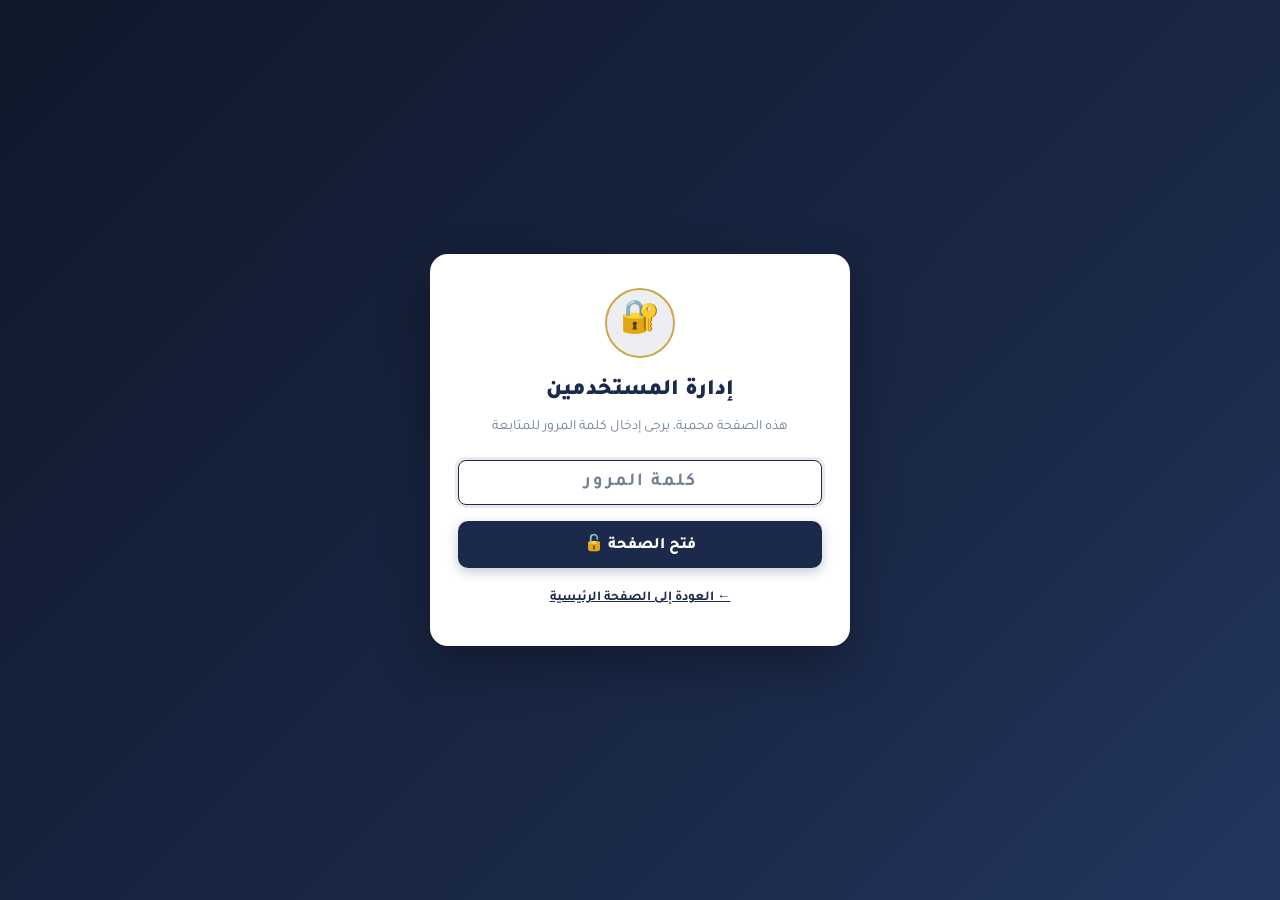
<file: users.html>
<!DOCTYPE html>
<html lang="ar" dir="rtl">
<head>
  <meta charset="UTF-8">
  <meta name="viewport" content="width=device-width, initial-scale=1.0">
  <title>إدارة المستخدمين | KHALIL ACCOUNTING</title>
  <link rel="stylesheet" href="style.css">
  <style>
    body {
      background: #f0f4f8;
      min-height: 100vh;
      display: flex;
      flex-direction: column;
    }
    
    /* شاشة القفل / كلمة المرور */
    #lock-screen {
      position: fixed;
      top: 0; left: 0; right: 0; bottom: 0;
      background: linear-gradient(135deg, #0f172a 0%, #1B2A4A 70%, #243660 100%);
      z-index: 9999;
      display: flex;
      align-items: center;
      justify-content: center;
      padding: 20px;
    }
    .lock-card {
      background: #ffffff;
      border-radius: var(--radius-lg);
      width: 100%;
      max-width: 420px;
      padding: 34px 28px;
      text-align: center;
      box-shadow: 0 20px 50px rgba(0, 0, 0, 0.3);
      animation: popIn 0.35s ease;
    }
    @keyframes popIn {
      from { transform: scale(0.92); opacity: 0; }
      to { transform: scale(1); opacity: 1; }
    }
    .lock-icon {
      width: 70px;
      height: 70px;
      margin: 0 auto 16px;
      background: rgba(27, 42, 74, 0.08);
      border-radius: 50%;
      display: flex;
      align-items: center;
      justify-content: center;
      font-size: 2rem;
      border: 2px solid var(--gold);
    }
    .lock-card h2 {
      color: var(--navy);
      font-size: 1.4rem;
      font-weight: 900;
      margin-bottom: 6px;
    }
    .lock-card p {
      color: var(--text-3);
      font-size: 0.88rem;
      margin-bottom: 22px;
    }
    .lock-error {
      background: #fee2e2;
      color: #991b1b;
      padding: 9px 12px;
      border-radius: var(--radius-sm);
      font-size: 0.85rem;
      font-weight: 700;
      margin-bottom: 14px;
      display: none;
    }

    /* الهيدر العلوي لصفحة الإدارة */
    .admin-header {
      background: #ffffff;
      border-bottom: 1px solid var(--border);
      padding: 14px 28px;
      display: flex;
      justify-content: space-between;
      align-items: center;
      box-shadow: var(--shadow-sm);
      position: sticky;
      top: 0;
      z-index: 100;
    }
    .brand-group {
      display: flex;
      align-items: center;
      gap: 12px;
    }
    .brand-logo {
      width: 42px;
      height: 42px;
      border-radius: 50%;
      border: 2px solid var(--gold);
      overflow: hidden;
      display: flex;
      align-items: center;
      justify-content: center;
      background: var(--navy);
      color: #fff;
      font-weight: 800;
    }
    .brand-logo img {
      width: 100%;
      height: 100%;
      object-fit: cover;
    }

    /* المحتوى */
    .page-wrapper {
      max-width: 1180px;
      margin: 28px auto;
      padding: 0 20px;
      width: 100%;
      flex: 1;
    }
    .top-actions-bar {
      display: flex;
      justify-content: space-between;
      align-items: center;
      margin-bottom: 22px;
      flex-wrap: wrap;
      gap: 14px;
    }
    .badge-admin {
      background: var(--navy);
      color: #fff;
      padding: 4px 10px;
      border-radius: 20px;
      font-size: 0.75rem;
      font-weight: 800;
    }
    .badge-user {
      background: #e2e8f0;
      color: var(--navy);
      padding: 4px 10px;
      border-radius: 20px;
      font-size: 0.75rem;
      font-weight: 800;
    }

    /* ========== التنسيق المتجاوب مع شاشات الجوال ========== */
    @media (max-width: 768px) {
      .admin-header {
        padding: 12px 16px;
        flex-direction: column;
        gap: 12px;
        align-items: stretch;
      }
      .admin-header .brand-group {
        justify-content: center;
      }
      .admin-header > div:last-child {
        display: flex;
        justify-content: center;
        width: 100%;
      }
      .admin-header .btn {
        flex: 1;
        text-align: center;
        justify-content: center;
        font-size: 0.8rem;
        padding: 8px 10px;
      }
      .page-wrapper {
        margin: 16px auto;
        padding: 0 12px;
      }
      .top-actions-bar {
        flex-direction: column;
        align-items: stretch;
        gap: 12px;
      }
      .top-actions-bar button {
        width: 100%;
        justify-content: center;
        padding: 12px !important;
        font-size: 1rem;
      }
      .card-header {
        flex-direction: column;
        align-items: stretch;
        gap: 12px;
        padding: 16px 14px;
      }
      .card-header .search-bar {
        width: 100% !important;
        min-width: 100% !important;
      }
      .stats-grid {
        grid-template-columns: 1fr;
        gap: 12px;
      }
      .lock-card {
        padding: 24px 18px;
      }
      .lock-icon {
        width: 58px;
        height: 58px;
        font-size: 1.6rem;
      }
      .modal {
        margin: 10px;
        max-height: 88vh;
      }
      .modal-body {
        padding: 16px;
      }
      .modal-footer {
        flex-direction: column;
        gap: 8px;
      }
      .modal-footer button {
        width: 100%;
      }
      .table th, .table td {
        padding: 10px 12px;
        font-size: 0.82rem;
      }
    }

    @media (max-width: 480px) {
      .admin-header > div:last-child {
        flex-direction: column;
      }
      .top-actions-bar h1 {
        font-size: 1.25rem !important;
      }
      .lock-card h2 {
        font-size: 1.2rem;
      }
    }
  </style>
</head>
<body>

  <!-- ================= 1. شاشة القفل بكلمة المرور 123456 ================= -->
  <div id="lock-screen">
    <div class="lock-card">
      <div class="lock-icon">🔐</div>
      <h2>إدارة المستخدمين</h2>
      <p>هذه الصفحة محمية، يرجى إدخال كلمة المرور للمتابعة</p>
      
      <div id="lock-error-msg" class="lock-error">⚠️ كلمة المرور غير صحيحة!</div>

      <form onsubmit="verifyAdminPass(event)">
        <div class="form-group" style="margin-bottom: 16px;">
          <input type="password" class="form-control" id="lock-input" placeholder="كلمة المرور" style="text-align: center; font-size: 1.15rem; letter-spacing: 2px; font-weight: 700;" autofocus required>
        </div>
        <button type="submit" class="btn btn-navy" style="width: 100%; padding: 12px; font-weight: 800; font-size: 1rem; border-radius: 10px;">
          فتح الصفحة 🔓
        </button>
      </form>

      <div style="margin-top: 18px;">
        <a href="index.html" style="font-size: 0.85rem; color: var(--navy); font-weight: 700; text-decoration: underline;">
          ← العودة إلى الصفحة الرئيسية
        </a>
      </div>
    </div>
  </div>

  <!-- ================= 2. واجهة إدارة المستخدمين ================= -->
  <div id="main-content-screen" style="display: none;">
    <!-- الهيدر -->
    <header class="admin-header">
      <div class="brand-group">
        <div class="brand-logo">
          <img src="assets/img/logo.jpg" alt="Logo" onerror="this.style.display='none'; this.parentElement.innerText='خ';">
        </div>
        <div>
          <h2 style="font-size: 1.15rem; font-weight: 900; color: var(--navy); margin: 0;">KHALIL ACCOUNTING</h2>
          <span style="font-size: 0.78rem; color: var(--gold); font-weight: 700;">لوحة إدارة المستخدمين والحسابات</span>
        </div>
      </div>

      <div style="display: flex; align-items: center; gap: 10px;">
        <a href="index.html" class="btn btn-ghost btn-sm" style="font-weight: 700;">
          🏠 الذهاب إلى البرنامج (index)
        </a>
        <button class="btn btn-ghost btn-sm" onclick="lockPage()" style="color: var(--red); font-weight: 700;">
          🔒 قفل الصفحة
        </button>
      </div>
    </header>

    <!-- محتوى الصفحة -->
    <main class="page-wrapper">
      <div class="top-actions-bar">
        <div>
          <h1 style="font-size: 1.5rem; color: var(--navy); font-weight: 900; margin-bottom: 4px;">حسابات المستخدمين</h1>
          <p style="font-size: 0.88rem; color: var(--text-3);">أضف اسم مستخدم وكلمة مرور، وسيتمكن فوراً من فتح صفحة index.html وتسجيل الدخول بها.</p>
        </div>
        <button class="btn btn-navy" onclick="openAddUserModal()" style="padding: 10px 20px; font-weight: 800;">
          + إضافة مستخدم جديد
        </button>
      </div>

      <!-- إحصائيات سريعة -->
      <div class="stats-grid" id="stats-grid" style="margin-bottom: 22px;"></div>

      <!-- جدول المستخدمين -->
      <div class="card" style="margin-top: 0;">
        <div class="card-header">
          <h3>قائمة المستخدمين المسجلين</h3>
          <div class="search-bar" style="min-width: 240px;">
            <span>🔍</span>
            <input type="text" id="search-input" placeholder="بحث باسم المستخدم..." oninput="renderTable()">
          </div>
        </div>
        <div class="table-wrap">
          <table class="table">
            <thead>
              <tr>
                <th>#</th>
                <th>اسم المستخدم</th>
                <th>الاسم الكامل</th>
                <th>كلمة المرور</th>
                <th>الشركة / المتجر</th>
                <th>تاريخ الإضافة</th>
                <th>إجراءات</th>
              </tr>
            </thead>
            <tbody id="users-tbody"></tbody>
          </table>
        </div>
      </div>
    </main>
  </div>

  <!-- ================= 3. نافذة منبثقة لإضافة / تعديل مستخدم ================= -->
  <div class="modal-overlay" id="modal-user">
    <div class="modal" style="max-width: 460px;">
      <div class="modal-header">
        <h3 id="modal-title">إضافة مستخدم جديد</h3>
        <div class="modal-close" onclick="closeModal('modal-user')">✕</div>
      </div>
      <div class="modal-body">
        <form id="user-form" onsubmit="saveUser(event)">
          <input type="hidden" id="user-edit-id">
          
          <div style="display: grid; gap: 14px;">
            <div class="form-group">
              <label class="form-label">اسم المستخدم (الذي يدخل به في index) *</label>
              <input type="text" class="form-control" id="u-username" placeholder="مثال: khalil أو user1" required>
            </div>

            <div class="form-group">
              <label class="form-label">الاسم الكامل *</label>
              <input type="text" class="form-control" id="u-name" placeholder="مثال: خليل أحمد" required>
            </div>

            <div class="form-group">
              <label class="form-label">كلمة المرور *</label>
              <input type="text" class="form-control" id="u-password" placeholder="أدخل كلمة المرور" required>
            </div>

            <div class="form-group">
              <label class="form-label">اسم الشركة أو المتجر (اختياري)</label>
              <input type="text" class="form-control" id="u-company" placeholder="مثال: معرض الهواتف">
            </div>
          </div>

          <div class="modal-footer" style="padding: 16px 0 0; margin-top: 14px;">
            <button type="button" class="btn btn-ghost" onclick="closeModal('modal-user')">إلغاء</button>
            <button type="submit" class="btn btn-navy">💾 حفظ المستخدم</button>
          </div>
        </form>
      </div>
    </div>
  </div>

  <!-- حاوية التنبيهات -->
  <div id="toast-container" class="toast-container"></div>

  <!-- ================= 4. المنطق البرمجي ================= -->
  <script>
    const STORAGE_KEY = "ka_users";
    const SESSION_UNLOCKED_KEY = "users_page_unlocked";

    // 1. فحص كلمة المرور 123456
    function verifyAdminPass(e) {
      e.preventDefault();
      const input = document.getElementById("lock-input").value;
      const errBox = document.getElementById("lock-error-msg");

      if (input === "123456") {
        sessionStorage.setItem(SESSION_UNLOCKED_KEY, "1");
        showMainScreen();
      } else {
        errBox.style.display = "block";
        document.getElementById("lock-input").value = "";
        document.getElementById("lock-input").focus();
      }
    }

    function showMainScreen() {
      document.getElementById("lock-screen").style.display = "none";
      document.getElementById("main-content-screen").style.display = "block";
      initUsersPage();
    }

    function lockPage() {
      sessionStorage.removeItem(SESSION_UNLOCKED_KEY);
      window.location.reload();
    }

    // 2. التعامل مع قاعدة بيانات المستخدمين المشتركة مع index.html
    function getUsersList() {
      try {
        const raw = localStorage.getItem(STORAGE_KEY);
        return raw ? JSON.parse(raw) : [];
      } catch(e) {
        return [];
      }
    }

    function saveUsersList(users) {
      localStorage.setItem(STORAGE_KEY, JSON.stringify(users));
    }

    // 3. تهيئة وعرض الجدول
    function initUsersPage() {
      renderStats();
      renderTable();
    }

    function renderStats() {
      const users = getUsersList();
      const googleUsers = users.filter(u => u.provider === "google" || (u.email && u.email.toLowerCase().includes("@gmail.com"))).length;
      const grid = document.getElementById("stats-grid");
      grid.innerHTML = `
        <div class="stat-card navy">
          <div class="stat-card-icon">👥</div>
          <div class="stat-card-label">إجمالي المستخدمين</div>
          <div class="stat-card-value">${users.length}</div>
        </div>
        <div class="stat-card green">
          <div class="stat-card-icon">🌐</div>
          <div class="stat-card-label">المسجلون عبر Google</div>
          <div class="stat-card-value text-green">${googleUsers}</div>
        </div>
        <div class="stat-card gold">
          <div class="stat-card-icon">🔑</div>
          <div class="stat-card-label">الحساب الرئيسي الافتراضي</div>
          <div class="stat-card-value" style="font-size: 1.1rem; margin-top: 4px;">admin / 123456</div>
        </div>
      `;
    }

    function renderTable() {
      const q = (document.getElementById("search-input")?.value || "").toLowerCase().trim();
      const users = getUsersList();
      const tbody = document.getElementById("users-tbody");

      const filtered = users.filter(u => {
        return !q || 
          (u.username && u.username.toLowerCase().includes(q)) ||
          (u.email && u.email.toLowerCase().includes(q)) ||
          (u.name && u.name.toLowerCase().includes(q));
      });

      if (filtered.length === 0) {
        tbody.innerHTML = `
          <tr>
            <td colspan="7" style="text-align: center; padding: 30px; color: var(--text-3);">
              ${users.length === 0 ? "لا يوجد مستخدمون مضافون بعد. اضغط على زر (+ إضافة مستخدم جديد) للبدء." : "لا يوجد مستخدم مطابق لكلمة البحث."}
            </td>
          </tr>
        `;
        return;
      }

      tbody.innerHTML = filtered.map((u, idx) => {
        const usernameDisplay = u.username || u.email || "-";
        const isGoogle = u.provider === "google" || (u.email && u.email.toLowerCase().includes("@gmail.com"));
        const passwordDisplay = isGoogle 
          ? `<span style="color:#059669; font-weight:800; font-size:0.8rem; background:rgba(5,150,105,0.08); padding:3px 8px; border-radius:4px;">🌐 حساب Google (تلقائي)</span>`
          : `<code style="background: rgba(27,42,74,0.08); padding: 3px 8px; border-radius: 4px; font-family: monospace; font-weight: 700;">${u.password || "-"}</code>`;

        return `
          <tr>
            <td>${idx + 1}</td>
            <td>
              <strong style="color: var(--navy); letter-spacing: 0.5px;">${usernameDisplay}</strong>
              ${isGoogle ? `<span style="background:rgba(66,133,244,0.12);color:#1a73e8;font-size:0.72rem;font-weight:800;padding:2px 7px;border-radius:12px;margin-right:6px;display:inline-block;">Google</span>` : ''}
            </td>
            <td>${u.name || "-"}</td>
            <td>${passwordDisplay}</td>
            <td>${u.company || "شركتي"}</td>
            <td>${u.createdAt ? u.createdAt.split("T")[0] : "-"}</td>
            <td>
              <div style="display: flex; gap: 4px;">
                <button class="btn btn-ghost btn-sm btn-icon" onclick="openEditUser(${u.id})" title="تعديل">✏️</button>
                <button class="btn btn-red btn-sm btn-icon" onclick="deleteUser(${u.id})" title="حذف">🗑️</button>
              </div>
            </td>
          </tr>
        `;
      }).join("");
    }

    // 4. إضافة وتعديل مستخدم
    function openAddUserModal() {
      document.getElementById("modal-title").textContent = "إضافة مستخدم جديد";
      document.getElementById("user-edit-id").value = "";
      document.getElementById("u-username").value = "";
      document.getElementById("u-name").value = "";
      document.getElementById("u-password").value = "";
      document.getElementById("u-company").value = "";
      openModal("modal-user");
    }

    function openEditUser(id) {
      const users = getUsersList();
      const u = users.find(x => x.id === id);
      if (!u) return;

      document.getElementById("modal-title").textContent = "تعديل المستخدم";
      document.getElementById("user-edit-id").value = u.id;
      document.getElementById("u-username").value = u.username || u.email || "";
      document.getElementById("u-name").value = u.name || "";
      document.getElementById("u-password").value = u.password || "";
      document.getElementById("u-company").value = u.company || "";
      openModal("modal-user");
    }

    function saveUser(e) {
      e.preventDefault();
      const editId   = document.getElementById("user-edit-id").value;
      const username = document.getElementById("u-username").value.trim().toLowerCase();
      const name     = document.getElementById("u-name").value.trim();
      const password = document.getElementById("u-password").value;
      const company  = document.getElementById("u-company").value.trim() || "شركتي";

      if (!username || !name || !password) {
        showToast("يرجى ملء جميع الحقول المطلوبة", "error");
        return;
      }

      let users = getUsersList();

      if (editId) {
        // تعديل
        const id = parseInt(editId);
        const idx = users.findIndex(x => x.id === id);
        if (idx !== -1) {
          // التحقق من عدم التكرار
          const dup = users.find(x => (x.username === username || x.email === username) && x.id !== id);
          if (dup) {
            showToast("اسم المستخدم هذا مستخدم بالفعل بحساب آخر!", "error");
            return;
          }

          users[idx].username = username;
          users[idx].email    = username; // لدعم التوافق المزدوج
          users[idx].name     = name;
          users[idx].password = password;
          users[idx].company  = company;

          saveUsersList(users);
          showToast("تم تحديث بيانات المستخدم بنجاح ✅", "success");
        }
      } else {
        // إضافة جديد
        const dup = users.find(x => (x.username === username || x.email === username));
        if (dup || username === "admin") {
          showToast("اسم المستخدم هذا مسجل مسبقاً، اختر اسماً آخر!", "error");
          return;
        }

        const newId = Date.now();
        users.push({
          id: newId,
          username: username,
          email: username, // لكي يتطابق تماماً في index.html
          name: name,
          password: password,
          company: company,
          role: "مدير",
          createdAt: new Date().toISOString()
        });

        saveUsersList(users);
        showToast(`تم إضافة المستخدم "${username}" بنجاح! يمكنه الآن فتح صفحة index`, "success");
      }

      closeModal("modal-user");
      renderStats();
      renderTable();
    }

    function deleteUser(id) {
      const users = getUsersList();
      const u = users.find(x => x.id === id);
      if (!u) return;

      if (confirm(`هل أنت متأكد من حذف المستخدم "${u.name || u.username}"؟`)) {
        const updated = users.filter(x => x.id !== id);
        saveUsersList(updated);
        renderStats();
        renderTable();
        showToast("تم حذف المستخدم", "success");
      }
    }

    // أدوات المودال والتنبيهات
    function openModal(id) {
      const m = document.getElementById(id);
      if (m) m.classList.add("active");
    }
    function closeModal(id) {
      const m = document.getElementById(id);
      if (m) m.classList.remove("active");
    }
    function showToast(msg, type = "success") {
      const c = document.getElementById("toast-container");
      const t = document.createElement("div");
      t.className = `toast toast-${type}`;
      t.innerHTML = `<span>${type === "success" ? "✅" : "⚠️"}</span><span>${msg}</span>`;
      c.appendChild(t);
      setTimeout(() => { t.remove(); }, 3500);
    }

    // التحقق فور التحميل
    window.addEventListener("DOMContentLoaded", () => {
      if (sessionStorage.getItem(SESSION_UNLOCKED_KEY) === "1") {
        showMainScreen();
      }
    });
  </script>
</body>
</html>
</file>
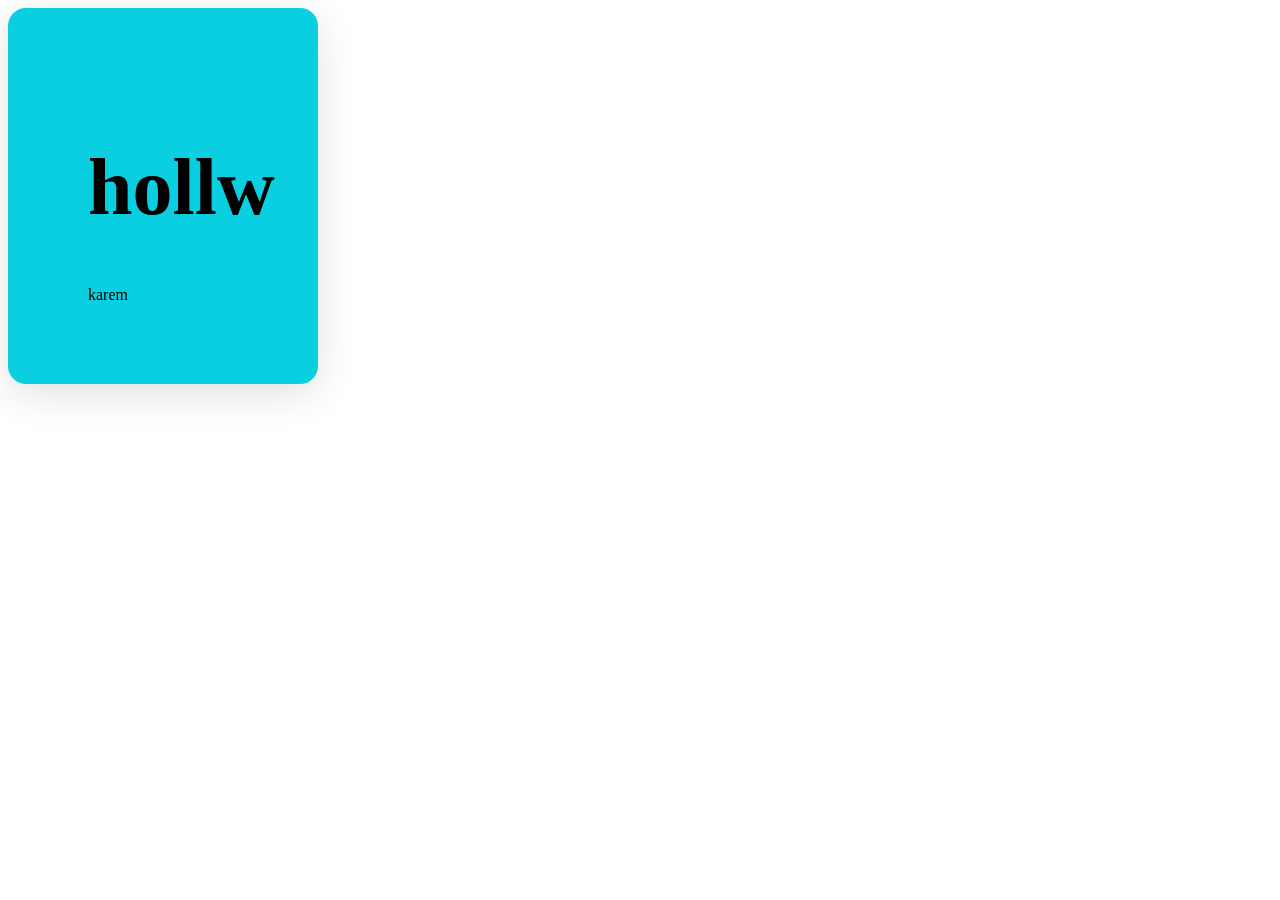
<file: assets/khalil.html>
<html lang="en">
<head>
    <meta charset="UTF-8">
    <meta name="viewport" content="width=device-width, initial-scale=1.0">
    <title>Document</title>
     <link rel="stylesheet" href="khalil.css">
</head>
<body>
  
    <div>
          <h1>hollw</h1>
    <nav>karem</nav>
    </div>
</body>
</html>
</file>
<file: style.css>
﻿/* ========================================
   KHALIL ACCOUNTING — Complete Stylesheet
   دمج: main.css + layout.css + inline styles
   ======================================== */

@import url("https://fonts.googleapis.com/css2?family=Tajawal:wght@300;400;500;700;800;900&display=swap");

/* ========== CSS Variables ========== */
:root {
  --navy: #1B2A4A;
  --navy-light: #243660;
  --navy-dark: #111D33;
  --gold: #C9A84C;
  --gold-light: #E8C96A;
  --gold-dark: #A8872A;
  --green: #2E8B6E;
  --green-light: #3AAE8A;
  --green-dark: #1F6B52;
  --red: #E53935;
  --red-light: #FF5252;
  --orange: #F57C00;
  --white: #FFFFFF;
  --bg: #F5F7FA;
  --bg-card: #FFFFFF;
  --border: #E2E8F0;
  --text: #1A202C;
  --text-2: #4A5568;
  --text-3: #718096;
  --shadow-sm: 0 1px 3px rgba(0,0,0,0.08);
  --shadow: 0 4px 16px rgba(0,0,0,0.10);
  --shadow-lg: 0 10px 40px rgba(0,0,0,0.14);
  --radius-sm: 8px;
  --radius: 12px;
  --radius-lg: 18px;
  --transition: all 0.25s ease;
  --sidebar-w: 260px;
  --header-h: 68px;
}

/* ========== Reset ========== */
*, *::before, *::after { box-sizing: border-box; margin: 0; padding: 0; }
html { font-size: 16px; scroll-behavior: smooth; }
body { font-family: "Tajawal", sans-serif; background: var(--bg); color: var(--text); direction: rtl; min-height: 100vh; line-height: 1.6; overflow-x: hidden; }
a { text-decoration: none; color: inherit; }
button { cursor: pointer; font-family: inherit; border: none; outline: none; }
input, select, textarea { font-family: inherit; outline: none; }
img { max-width: 100%; display: block; }
ul { list-style: none; }
table { border-collapse: collapse; width: 100%; }
h1 { font-size: 1.8rem; font-weight: 800; }
h2 { font-size: 1.4rem; font-weight: 700; }
h3 { font-size: 1.1rem; font-weight: 700; }
h4 { font-size: 0.95rem; font-weight: 600; }
::-webkit-scrollbar { width: 6px; height: 6px; }
::-webkit-scrollbar-track { background: var(--bg); }
::-webkit-scrollbar-thumb { background: var(--border); border-radius: 3px; }

/* ========== Utility Classes ========== */
.hidden { display: none !important; }
.text-green { color: var(--green) !important; }
.text-red { color: var(--red) !important; }
.text-gold { color: var(--gold) !important; }
.text-navy { color: var(--navy) !important; }
.text-muted { color: var(--text-3) !important; }
.text-center { text-align: center !important; }
.fw-bold { font-weight: 700; }
.fw-800 { font-weight: 800; }
.d-flex { display: flex; }
.align-center { align-items: center; }
.gap-1 { gap: 8px; }
.gap-2 { gap: 16px; }
.mt-1 { margin-top: 8px; }
.mt-2 { margin-top: 16px; }
.mb-1 { margin-bottom: 8px; }
.mb-2 { margin-bottom: 16px; }

/* ========== Badges ========== */
.badge { display: inline-flex; align-items: center; justify-content: center; padding: 3px 10px; border-radius: 20px; font-size: 0.75rem; font-weight: 700; white-space: nowrap; }
.badge-green { background: rgba(46,139,110,0.12); color: var(--green); }
.badge-red   { background: rgba(229,57,53,0.12); color: var(--red); }
.badge-gold  { background: rgba(201,168,76,0.15); color: var(--gold-dark); }
.badge-navy  { background: rgba(27,42,74,0.10); color: var(--navy); }
.badge-orange { background: rgba(245,124,0,0.12); color: var(--orange); }
.badge-gray  { background: var(--border); color: var(--text-3); }

/* ========== Buttons ========== */
.btn { display: inline-flex; align-items: center; justify-content: center; gap: 8px; padding: 10px 20px; border-radius: var(--radius-sm); font-size: 0.9rem; font-weight: 600; transition: var(--transition); white-space: nowrap; cursor: pointer; border: none; }
.btn-navy  { background: var(--navy); color: var(--white); box-shadow: 0 4px 12px rgba(27,42,74,0.25); }
.btn-navy:hover { background: var(--navy-light); transform: translateY(-1px); }
.btn-gold  { background: var(--gold); color: var(--white); box-shadow: 0 4px 12px rgba(201,168,76,0.3); }
.btn-gold:hover { background: var(--gold-dark); }
.btn-green { background: var(--green); color: var(--white); box-shadow: 0 4px 12px rgba(46,139,110,0.25); }
.btn-green:hover { background: var(--green-dark); }
.btn-success { background: #059669; color: #fff; box-shadow: 0 4px 12px rgba(5,150,105,0.28); }
.btn-success:hover { background: #047857; transform: translateY(-1px); }
.btn-red   { background: var(--red); color: var(--white); }
.btn-red:hover { background: #C62828; }
.btn-outline { background: transparent; color: var(--navy); border: 1.5px solid var(--navy); }
.btn-outline:hover { background: var(--navy); color: var(--white); }
.btn-ghost { background: var(--border); color: var(--text-2); }
.btn-ghost:hover { background: #CBD5E0; }
.btn-sm   { padding: 6px 14px; font-size: 0.82rem; }
.btn-lg   { padding: 13px 28px; font-size: 1rem; }
.btn-icon { width: 38px; height: 38px; padding: 0; border-radius: var(--radius-sm); }

/* ========== Forms ========== */
.form-group   { display: flex; flex-direction: column; gap: 6px; }
.form-label   { font-size: 0.82rem; font-weight: 600; color: var(--text-2); }
.form-control { width: 100%; padding: 10px 14px; border: 1.5px solid var(--border); border-radius: var(--radius-sm); background: var(--white); color: var(--text); font-family: inherit; font-size: 0.95rem; transition: var(--transition); }
.form-control:focus { border-color: var(--navy); box-shadow: 0 0 0 3px rgba(27,42,74,0.1); }
.form-control::placeholder { color: var(--text-3); }
textarea.form-control { resize: vertical; min-height: 80px; }
.input-group { position: relative; }
.input-group .form-control { padding-right: 40px; }
.input-group-icon { position: absolute; right: 12px; top: 50%; transform: translateY(-50%); color: var(--text-3); font-size: 1rem; pointer-events: none; }

/* ========== Cards ========== */
.card        { background: var(--bg-card); border-radius: var(--radius); box-shadow: var(--shadow-sm); border: 1px solid var(--border); overflow: hidden; }
.card-header { padding: 16px 20px; border-bottom: 1px solid var(--border); display: flex; align-items: center; justify-content: space-between; }
.card-body   { padding: 20px; }
.card-footer { padding: 12px 20px; border-top: 1px solid var(--border); background: var(--bg); }

/* ========== Stat Cards ========== */
.stat-card { background: var(--bg-card); border-radius: var(--radius); padding: 20px; border: 1px solid var(--border); box-shadow: var(--shadow-sm); position: relative; overflow: hidden; transition: var(--transition); min-width: 0; word-break: break-word; }
.stat-card:hover { transform: translateY(-3px); box-shadow: var(--shadow); }
.stat-card::before { content: ""; position: absolute; top: 0; right: 0; width: 4px; height: 100%; border-radius: 0 var(--radius) var(--radius) 0; }
.stat-card.navy::before   { background: var(--navy); }
.stat-card.gold::before   { background: var(--gold); }
.stat-card.green::before  { background: var(--green); }
.stat-card.red::before    { background: var(--red); }
.stat-card.orange::before { background: var(--orange); }
.stat-card.sky::before   { background: #0ea5e9; }
.stat-card.layan::before { background: #c07a00; }
.stat-card.sky   .stat-card-icon { background: rgba(14,165,233,0.12); }
.stat-card.layan .stat-card-icon { background: rgba(192,122,0,0.12); }
.stat-card-icon  { width: 52px; height: 52px; border-radius: var(--radius-sm); display: flex; align-items: center; justify-content: center; font-size: 1.4rem; margin-bottom: 12px; }
.stat-card.navy   .stat-card-icon { background: rgba(27,42,74,0.1); }
.stat-card.gold   .stat-card-icon { background: rgba(201,168,76,0.12); }
.stat-card.green  .stat-card-icon { background: rgba(46,139,110,0.1); }
.stat-card.red    .stat-card-icon { background: rgba(229,57,53,0.1); }
.stat-card.orange .stat-card-icon { background: rgba(245,124,0,0.1); }
.stat-card-label { font-size: 0.82rem; color: var(--text-3); font-weight: 600; margin-bottom: 4px; }
.stat-card-value { font-size: 1.6rem; font-weight: 800; color: var(--text); line-height: 1.2; }
.stat-card-sub   { font-size: 0.78rem; color: var(--text-3); margin-top: 6px; }

/* Clickable balance cards */
.stat-card.clickable { cursor: pointer; }
.stat-card.clickable:hover { transform: translateY(-4px); box-shadow: var(--shadow); }
.stat-card .card-edit-btn {
  position: absolute; bottom: 12px; left: 12px;
  background: rgba(0,0,0,0.06); border: none; border-radius: 6px;
  font-size: 0.72rem; font-weight: 700; color: var(--text-3);
  padding: 3px 8px; cursor: pointer; transition: var(--transition);
  opacity: 0;
}
.stat-card.clickable:hover .card-edit-btn { opacity: 1; }
.stat-card .balance-tag {
  display: inline-block; margin-top: 4px; font-size: 0.72rem;
  font-weight: 800; padding: 2px 8px; border-radius: 20px; letter-spacing: 0.5px;
}
.stat-card.sky   .balance-tag { background: rgba(14,165,233,0.12); color: #0ea5e9; }
.stat-card.layan .balance-tag { background: rgba(192,122,0,0.12);  color: #c07a00; }



/* ========== Tables ========== */
.table-wrap { overflow-x: auto; }
.table { width: 100%; font-size: 0.88rem; }
.table th { padding: 12px 16px; background: var(--bg); color: var(--text-2); font-weight: 700; font-size: 0.8rem; border-bottom: 2px solid var(--border); white-space: nowrap; text-align: right; }
.table td { padding: 12px 16px; border-bottom: 1px solid var(--border); color: var(--text); text-align: right; }
.table tr:hover td { background: rgba(27,42,74,0.02); }
.table tr:last-child td { border-bottom: none; }

/* ========== Modal ========== */
.modal-overlay { position: fixed; inset: 0; background: rgba(0,0,0,0.5); backdrop-filter: blur(4px); z-index: 1000; display: flex; align-items: center; justify-content: center; padding: 20px; opacity: 0; pointer-events: none; transition: opacity 0.3s; }
.modal-overlay.active { opacity: 1; pointer-events: all; }
.modal { background: var(--white); border-radius: var(--radius-lg); width: 100%; max-width: 560px; max-height: 90vh; overflow-y: auto; box-shadow: var(--shadow-lg); transform: translateY(30px); transition: transform 0.3s; }
.modal-overlay.active .modal { transform: translateY(0); }
.modal-header { padding: 20px 24px; border-bottom: 1px solid var(--border); display: flex; align-items: center; justify-content: space-between; }
.modal-body   { padding: 24px; }
.modal-footer { padding: 16px 24px; border-top: 1px solid var(--border); display: flex; gap: 10px; justify-content: flex-end; }
.modal-close  { width: 32px; height: 32px; border-radius: 50%; background: var(--border); color: var(--text-2); display: flex; align-items: center; justify-content: center; cursor: pointer; font-size: 1.1rem; transition: var(--transition); }
.modal-close:hover { background: var(--red); color: var(--white); }

/* Modal responsive grids */
.modal-grid-3 { display: grid; grid-template-columns: 1fr 1fr 1fr; gap: 12px; margin-bottom: 14px; }
.modal-grid-2 { display: grid; grid-template-columns: 1fr 1fr;     gap: 12px; margin-bottom: 12px; }


/* ========== Toast ========== */
.toast-container { position: fixed; top: 20px; left: 50%; transform: translateX(-50%); z-index: 9999; display: flex; flex-direction: column; gap: 10px; }
.toast { display: flex; align-items: center; gap: 12px; padding: 14px 20px; border-radius: var(--radius); box-shadow: var(--shadow-lg); min-width: 280px; animation: slideDown 0.3s ease; font-weight: 600; font-size: 0.9rem; }
.toast-success { background: var(--green); color: var(--white); }
.toast-error   { background: var(--red); color: var(--white); }
.toast-warning { background: var(--orange); color: var(--white); }
.toast-info    { background: var(--navy); color: var(--white); }

/* ========== Search & Filters ========== */
.search-bar { display: flex; align-items: center; gap: 10px; background: var(--white); border: 1.5px solid var(--border); border-radius: var(--radius-sm); padding: 8px 14px; transition: var(--transition); }
.search-bar:focus-within { border-color: var(--navy); }
.search-bar input { border: none; background: transparent; flex: 1; font-size: 0.9rem; color: var(--text); font-family: inherit; }
.search-bar input::placeholder { color: var(--text-3); }
.filter-row { display: flex; align-items: center; gap: 10px; flex-wrap: wrap; }
.filter-row .form-control { width: auto; min-width: 140px; padding: 8px 12px; font-size: 0.85rem; }

/* ========== Empty State ========== */
.empty-state { display: flex; flex-direction: column; align-items: center; justify-content: center; padding: 60px 20px; text-align: center; color: var(--text-3); }
.empty-state-icon { font-size: 3.5rem; margin-bottom: 16px; opacity: 0.5; }
.empty-state h3 { font-size: 1rem; color: var(--text-2); margin-bottom: 6px; }
.empty-box { display: flex; flex-direction: column; align-items: center; justify-content: center; padding: 40px 12px; text-align: center; color: var(--text-3); }

/* ========== Animations ========== */
@keyframes fadeIn    { from { opacity: 0; } to { opacity: 1; } }
@keyframes fadeUp    { from { opacity: 0; transform: translateY(20px); } to { opacity: 1; transform: translateY(0); } }
@keyframes slideDown { from { opacity: 0; transform: translateY(-20px); } to { opacity: 1; transform: translateY(0); } }
.fade-in { animation: fadeIn 0.4s ease; }
.fade-up { animation: fadeUp 0.4s ease; }
.app-view { display: none; }
.app-view.active { display: block; animation: fadeIn 0.2s ease; }

/* ========== Auth Screen ========== */
#screen-auth { min-height: 100vh; display: flex; background: var(--bg); }
.auth-left { width: 42%; background: var(--navy-dark); display: flex; flex-direction: column; align-items: center; justify-content: center; padding: 48px 40px; text-align: center; position: fixed; top: 0; right: 0; height: 100vh; }
.auth-left img { width: 160px; object-fit: contain; margin-bottom: 24px; }
.auth-left h2 { color: #fff; font-size: 1.7rem; font-weight: 900; margin-bottom: 8px; letter-spacing: 1px; }
.auth-left p  { color: rgba(255,255,255,0.6); font-size: 0.95rem; line-height: 1.7; }
.auth-left .quote { color: var(--gold); font-size: 1rem; font-weight: 700; margin-top: 28px; border-top: 1px solid rgba(255,255,255,0.1); padding-top: 20px; width: 100%; }
.auth-right { margin-right: 42%; flex: 1; display: flex; align-items: center; justify-content: center; padding: 40px 20px; min-height: 100vh; overflow-y: auto; }
.auth-card   { background: #fff; border-radius: 18px; padding: 40px 36px; width: 100%; max-width: 460px; box-shadow: 0 10px 40px rgba(0,0,0,0.12); }
.auth-card h1 { font-size: 1.8rem; font-weight: 900; color: var(--navy); margin-bottom: 4px; }
.auth-card .sub { color: var(--text-3); font-size: 0.9rem; margin-bottom: 24px; }
.auth-toggle-link { text-align: center; margin-top: 18px; font-size: 0.88rem; color: var(--text-3); }
.auth-toggle-link a { color: var(--navy); font-weight: 800; cursor: pointer; text-decoration: underline; }

/* ========== Google Sign-In & Auth Divider ========== */
.btn-google {
  background: #ffffff;
  color: #3c4043;
  border: 1.5px solid #dadce0;
  width: 100%;
  padding: 12px 16px;
  font-size: 0.95rem;
  font-weight: 800;
  border-radius: var(--radius-sm);
  display: flex;
  align-items: center;
  justify-content: center;
  gap: 12px;
  box-shadow: 0 1px 3px rgba(0,0,0,0.08);
  transition: all 0.2s ease;
  cursor: pointer;
  margin-bottom: 8px;
}
.btn-google:hover {
  background: #f8fafc;
  border-color: #4285F4;
  box-shadow: 0 3px 10px rgba(66,133,244,0.18);
  transform: translateY(-1px);
}
.btn-google:active {
  background: #f1f3f4;
  transform: translateY(0);
}
.google-icon {
  width: 22px;
  height: 22px;
  flex-shrink: 0;
}
.auth-divider {
  display: flex;
  align-items: center;
  text-align: center;
  margin: 18px 0;
  color: var(--text-3);
  font-size: 0.82rem;
  font-weight: 700;
}
.auth-divider::before,
.auth-divider::after {
  content: "";
  flex: 1;
  border-bottom: 1px solid var(--border);
}
.auth-divider span {
  padding: 0 12px;
}

/* Google Account Selection */
.google-account-item {
  display: flex;
  align-items: center;
  gap: 12px;
  padding: 12px 14px;
  border: 1.5px solid var(--border);
  border-radius: var(--radius-sm);
  background: var(--white);
  cursor: pointer;
  transition: var(--transition);
  margin-bottom: 10px;
  text-align: right;
  width: 100%;
}
.google-account-item:hover {
  background: rgba(66,133,244,0.06);
  border-color: #4285F4;
  transform: translateY(-1px);
}
.google-avatar {
  width: 38px;
  height: 38px;
  border-radius: 50%;
  background: linear-gradient(135deg, #4285F4, #34A853);
  color: white;
  display: flex;
  align-items: center;
  justify-content: center;
  font-weight: 800;
  font-size: 1.05rem;
  flex-shrink: 0;
}
.google-account-details {
  flex: 1;
  overflow: hidden;
}
.google-account-name {
  font-weight: 800;
  font-size: 0.92rem;
  color: var(--navy);
}
.google-account-email {
  font-size: 0.8rem;
  color: var(--text-3);
  direction: ltr;
  text-align: right;
}

/* ========== Reset Password ========== */
.reset-step { display: none; }
.reset-step.active { display: block; }

/* ========== SIM Info Box ========== */
.sim-info-box { background: rgba(27,42,74,0.05); border: 1.5px solid rgba(201,168,76,0.3); border-radius: var(--radius); padding: 12px 14px; }
.sim-info-box label { font-size: 0.75rem; font-weight: 700; color: var(--text-3); display: block; margin-bottom: 4px; }
.sim-info-box .val { font-size: 1.05rem; font-weight: 800; color: var(--navy); letter-spacing: 1px; }

/* ========== Quick Actions ========== */
.quick-actions { display: grid; grid-template-columns: repeat(auto-fill, minmax(180px, 1fr)); gap: 14px; margin-bottom: 24px; }
.qa-btn   { background: white; border: 1.5px solid var(--border); border-radius: var(--radius); padding: 20px 14px; text-align: center; cursor: pointer; transition: var(--transition); display: flex; flex-direction: column; align-items: center; gap: 8px; }
.qa-btn:hover { border-color: var(--navy); transform: translateY(-2px); box-shadow: var(--shadow); }
.qa-icon  { font-size: 2rem; }
.qa-label { font-size: 0.9rem; font-weight: 800; color: var(--text-2); }

/* ========== Layout — App Shell ========== */
.app-shell { display: flex; min-height: 100vh; }

/* ========== Sidebar ========== */
.sidebar { width: var(--sidebar-w); background: var(--navy-dark); min-height: 100vh; position: fixed; top: 0; right: 0; display: flex; flex-direction: column; z-index: 200; transition: transform 0.3s ease; }
.sidebar-logo { padding: 20px 18px; border-bottom: 1px solid rgba(255,255,255,0.08); display: flex; align-items: center; gap: 10px; }
.sidebar-logo img { width: 44px; height: 44px; object-fit: contain; filter: brightness(1.1); }
.sidebar-logo-text { flex: 1; }
.sidebar-logo-text .name { font-size: 0.95rem; font-weight: 800; color: var(--white); letter-spacing: 0.5px; }
.sidebar-logo-text .sub  { font-size: 0.68rem; color: var(--gold); font-weight: 600; letter-spacing: 1px; }
.sidebar-nav { flex: 1; overflow-y: auto; padding: 12px 0; }
.sidebar-nav::-webkit-scrollbar { width: 0; }
.nav-section-label { padding: 10px 18px 4px; font-size: 0.68rem; font-weight: 700; color: rgba(255,255,255,0.3); text-transform: uppercase; letter-spacing: 1.5px; }
.nav-item { display: flex; align-items: center; gap: 12px; padding: 11px 18px; color: rgba(255,255,255,0.65); font-size: 0.9rem; font-weight: 500; transition: var(--transition); cursor: pointer; margin: 1px 10px; border-radius: var(--radius-sm); position: relative; }
.nav-item:hover { background: rgba(255,255,255,0.08); color: var(--white); }
.nav-item.active { background: var(--gold); color: var(--white); font-weight: 700; }
.nav-icon { font-size: 1.1rem; width: 22px; text-align: center; color: rgba(255,255,255,0.5); transition: var(--transition); }
.nav-item:hover  .nav-icon { color: var(--gold); }
.nav-item.active .nav-icon { color: var(--white); }
.nav-badge { margin-right: auto; background: var(--red); color: white; font-size: 0.65rem; font-weight: 800; padding: 2px 7px; border-radius: 20px; }
.sidebar-footer { padding: 16px 18px; border-top: 1px solid rgba(255,255,255,0.08); }
.sidebar-user   { display: flex; align-items: center; gap: 10px; }
.sidebar-avatar { width: 36px; height: 36px; border-radius: 50%; background: var(--gold); display: flex; align-items: center; justify-content: center; font-size: 0.9rem; font-weight: 800; color: var(--white); flex-shrink: 0; }
.sidebar-user-info .user-name { font-size: 0.85rem; font-weight: 700; color: var(--white); }
.sidebar-user-info .user-role { font-size: 0.72rem; color: rgba(255,255,255,0.45); }

/* ========== Main Content ========== */
.main-content { margin-right: var(--sidebar-w); flex: 1; min-height: 100vh; display: flex; flex-direction: column; }

/* ========== Topbar ========== */
.topbar { height: var(--header-h); background: var(--white); border-bottom: 1px solid var(--border); padding: 0 24px; display: flex; align-items: center; justify-content: space-between; position: sticky; top: 0; z-index: 100; box-shadow: var(--shadow-sm); }
.topbar-right { display: flex; align-items: center; gap: 16px; }
.topbar-title h2 { font-size: 1.1rem; font-weight: 700; color: var(--text); }
.topbar-title p  { font-size: 0.78rem; color: var(--text-3); margin-top: 1px; }
.topbar-btn { width: 40px; height: 40px; border-radius: 50%; background: var(--bg); border: 1px solid var(--border); display: flex; align-items: center; justify-content: center; color: var(--text-2); font-size: 1rem; cursor: pointer; position: relative; transition: var(--transition); }
.topbar-btn:hover { background: var(--navy); color: var(--white); }
.topbar-notif-dot { position: absolute; top: 6px; left: 6px; width: 8px; height: 8px; border-radius: 50%; background: var(--red); border: 2px solid white; }
.topbar-user      { display: flex; align-items: center; gap: 8px; cursor: pointer; }
.topbar-avatar    { width: 38px; height: 38px; border-radius: 50%; background: var(--navy); color: white; display: flex; align-items: center; justify-content: center; font-size: 0.9rem; font-weight: 800; }
.topbar-user-name { font-size: 0.85rem; font-weight: 600; }
.menu-toggle { display: none; width: 40px; height: 40px; border-radius: var(--radius-sm); background: transparent; border: none; color: var(--text); font-size: 1.2rem; cursor: pointer; align-items: center; justify-content: center; }

/* ========== Page Content ========== */
.page-content { padding: 24px; flex: 1; overflow-x: hidden; }
.page-header  { display: flex; align-items: flex-start; justify-content: space-between; margin-bottom: 24px; flex-wrap: wrap; gap: 12px; }
.page-header-actions { display: flex; gap: 10px; flex-wrap: wrap; }

/* ========== Grids ========== */
.stats-grid { display: grid; grid-template-columns: repeat(auto-fill, minmax(160px, 1fr)); gap: 16px; margin-bottom: 24px; overflow: visible; }
/* 3-card stats variant: 3rd card spans full row on mobile (set via media query) */
.stats-grid-3 { grid-template-columns: repeat(auto-fill, minmax(160px, 1fr)); }
.grid-2   { display: grid; grid-template-columns: 1fr 1fr; gap: 20px; }
.grid-3   { display: grid; grid-template-columns: 1fr 1fr 1fr; gap: 20px; }
.grid-2-1 { display: grid; grid-template-columns: 2fr 1fr; gap: 20px; }
.grid-1-2 { display: grid; grid-template-columns: 1fr 2fr; gap: 20px; }

/* ========== Bottom Nav (Mobile) ========== */
.bottom-nav { display: none; position: fixed; bottom: 0; left: 0; right: 0; background: var(--white); border-top: 1px solid var(--border); padding: 8px 0; z-index: 200; box-shadow: 0 -4px 20px rgba(0,0,0,0.08); }
.bottom-nav-items { display: flex; justify-content: space-around; align-items: center; }
.bottom-nav-item  { display: flex; flex-direction: column; align-items: center; gap: 3px; padding: 4px 12px; border-radius: var(--radius-sm); color: var(--text-3); font-size: 0.65rem; font-weight: 600; cursor: pointer; transition: var(--transition); text-align: center; }
.bottom-nav-item .nav-icon { font-size: 1.2rem; color: var(--text-3); }
.bottom-nav-item.active { color: var(--navy); }
.bottom-nav-item.active .nav-icon { color: var(--navy); }
.bottom-nav-fab { width: 52px; height: 52px; border-radius: 50%; background: var(--navy); color: white; font-size: 1.4rem; display: flex; align-items: center; justify-content: center; box-shadow: 0 4px 16px rgba(27,42,74,0.4); margin-top: -20px; cursor: pointer; transition: var(--transition); }
.bottom-nav-fab:hover { background: var(--gold); }

/* ========== Sidebar Overlay (Mobile) ========== */
.sidebar-overlay { display: none; position: fixed; inset: 0; background: rgba(0,0,0,0.5); z-index: 199; }

/* ========== Confirm Dialog ========== */
.confirm-dialog { background: var(--white); border-radius: var(--radius-lg); width: 100%; max-width: 400px; padding: 32px 28px; text-align: center; box-shadow: var(--shadow-lg); }
.confirm-icon { font-size: 3rem; margin-bottom: 16px; }
.confirm-dialog h3 { margin-bottom: 8px; }
.confirm-dialog p  { color: var(--text-3); font-size: 0.9rem; margin-bottom: 24px; }

/* ========== Invoice Mobile Cards ========== */
.inv-cards-list { flex-direction: column; gap: 12px; padding: 12px; }
.inv-card { background: var(--white); border: 1.5px solid var(--border); border-radius: var(--radius); overflow: hidden; box-shadow: var(--shadow-sm); transition: var(--transition); }
.inv-card:hover { box-shadow: var(--shadow); }
.inv-card-head { display: flex; align-items: center; justify-content: space-between; padding: 12px 14px; background: rgba(27,42,74,0.03); border-bottom: 1px solid var(--border); flex-wrap: wrap; gap: 6px; }
.inv-card-num  { font-size: 0.95rem; font-weight: 900; color: var(--navy); }
.inv-card-price { font-size: 1.1rem; font-weight: 800; white-space: nowrap; }
.inv-card-body { padding: 4px 0; }
.inv-card-row  { display: flex; align-items: center; justify-content: space-between; padding: 8px 14px; border-bottom: 1px solid var(--bg); gap: 8px; }
.inv-card-row:last-child { border-bottom: none; }
.inv-card-label { font-size: 0.78rem; color: var(--text-3); font-weight: 600; white-space: nowrap; flex-shrink: 0; }
.inv-card-val   { font-size: 0.88rem; color: var(--text); font-weight: 600; text-align: left; }
.inv-simno { font-weight: 800; color: var(--navy); letter-spacing: 0.5px; }
.serial-code { background: rgba(27,42,74,0.08); padding: 2px 8px; border-radius: 4px; font-weight: 700; font-size: 0.78rem; letter-spacing: 0.5px; word-break: break-all; }
.inv-card-actions { display: flex; gap: 6px; padding: 10px 12px; border-top: 1px solid var(--border); background: var(--bg); flex-wrap: wrap; }
.inv-card-actions .btn { flex: 1; min-width: 60px; justify-content: center; font-size: 0.82rem; }

/* SIM/Type mini badges */
.inv-badge-sim  { background: #2E8B6E; color: #fff; padding: 2px 8px; border-radius: 20px; font-size: 0.72rem; font-weight: 800; }
.inv-badge-esim { background: #5a4fa3; color: #fff; padding: 2px 8px; border-radius: 20px; font-size: 0.72rem; font-weight: 800; }
.inv-badge-sky  { background: #1B2A4A; color: #fff; padding: 2px 8px; border-radius: 20px; font-size: 0.72rem; font-weight: 800; }
.inv-badge-lyan { background: #c07a00; color: #fff; padding: 2px 8px; border-radius: 20px; font-size: 0.72rem; font-weight: 800; }

/* ========== Print ========== */

@media print {
  .no-print { display: none !important; }
  body { background: white; }
  .card { box-shadow: none; border: 1px solid #ddd; }
}

/* ========== Responsive ========== */

/* ── Tablet & Small Desktop (≤ 1024px) ── */
@media (max-width: 1024px) {
  :root { --sidebar-w: 230px; }
  .stats-grid { grid-template-columns: repeat(auto-fill, minmax(170px, 1fr)); }
  .quick-actions { grid-template-columns: repeat(auto-fill, minmax(150px, 1fr)); }
}

/* ── Tablet (≤ 900px) — Sidebar goes off-canvas ── */
@media (max-width: 900px) {
  .sidebar { transform: translateX(100%); }
  .sidebar.open { transform: translateX(0); }
  .sidebar-overlay.open { display: block; }
  .main-content { margin-right: 0; width: 100%; max-width: 100%; overflow-x: hidden; }
  .menu-toggle { display: flex; }
  .bottom-nav { display: block; }
  .page-content { padding: 16px; padding-bottom: 86px; overflow-x: hidden; }
  .topbar { padding: 0 16px; }
  .grid-2, .grid-3, .grid-2-1, .grid-1-2 { grid-template-columns: 1fr; }
  .stats-grid { grid-template-columns: repeat(2, 1fr); gap: 12px; }
  .quick-actions { grid-template-columns: repeat(2, 1fr); gap: 12px; }

  /* Topbar — hide text label of user-management button on tablet */
  .topbar .btn-ghost.btn-sm span.btn-label { display: none; }
}

/* ── Mobile (≤ 768px) ── */
@media (max-width: 768px) {
  /* Auth */
  .auth-left { display: none; }
  .auth-right { margin-right: 0; padding: 24px 16px; min-height: 100vh; }
  .auth-card  { padding: 28px 20px; border-radius: 14px; }
  .auth-card h1 { font-size: 1.5rem; }

  /* Topbar */
  .topbar { padding: 0 12px; height: 60px; }
  .topbar-title h2 { font-size: 1rem; }
  .topbar-title p  { display: none; }
  .topbar .btn-ghost.btn-sm { padding: 6px 8px; font-size: 0.78rem; gap: 4px; }

  /* Page */
  .page-content { padding: 12px; padding-bottom: 86px; }

  /* ── Invoices / Customers page headers ── */
  #view-invoices > div:first-child,
  #view-customers > div:first-child {
    flex-direction: column;
    align-items: stretch;
    gap: 10px;
    margin-bottom: 12px !important;
  }
  #view-invoices > div:first-child h2,
  #view-customers > div:first-child h2 {
    font-size: 1.2rem !important;
  }
  #view-invoices > div:first-child > div,
  #view-customers > div:first-child > div {
    width: 100%;
    display: flex;
    gap: 8px;
    flex-wrap: wrap;
    justify-content: flex-start;
  }
  #view-invoices > div:first-child > div .btn,
  #view-customers > div:first-child > div .btn {
    flex: 1;
    justify-content: center;
    min-width: 110px;
  }

  /* ── Filter row inside card header ── */
  .card-header { flex-direction: column; align-items: flex-start; gap: 10px; }
  .card-header h3 { font-size: 0.98rem; }
  .filter-row  { width: 100%; flex-direction: column; gap: 8px; }
  .filter-row .search-bar,
  .filter-row .form-control { width: 100%; min-width: unset; }
  .card-header .search-bar  { width: 100%; min-width: unset; }

  /* ── Stats grid: 2 equal columns ── */
  .stats-grid { grid-template-columns: repeat(2, 1fr); gap: 10px; }
  /* 3-card grids: 3rd card spans full row */
  .stats-grid-3 > .stat-card:last-child:nth-child(odd) { grid-column: 1 / -1; }
  .stat-card { padding: 14px 12px; }
  .stat-card-icon { width: 44px; height: 44px; font-size: 1.2rem; margin-bottom: 8px; }
  .stat-card-label { font-size: 0.76rem; }
  .stat-card-value { font-size: 1.2rem; }

  /* ── Quick Actions 2 cols ── */
  .quick-actions { grid-template-columns: repeat(2, 1fr); gap: 10px; }
  .qa-btn { padding: 14px 10px; }
  .qa-icon { font-size: 1.6rem; }
  .qa-label { font-size: 0.8rem; }

  /* ── Modal: bottom-sheet ── */
  .modal-overlay { padding: 0; align-items: flex-end; }
  .modal {
    max-width: 100% !important;
    border-radius: var(--radius-lg) var(--radius-lg) 0 0;
    max-height: 92vh;
  }
  .modal-body { padding: 16px; }
  .modal-header { padding: 14px 16px; }
  .modal-footer { padding: 12px 16px; }

  /* Invoice modal grids → 1 col */
  .modal-grid-3,
  .modal-grid-2 { grid-template-columns: 1fr; }

  /* ── Tables: horizontal scroll ── */
  .table-wrap { overflow-x: auto; -webkit-overflow-scrolling: touch; }
  .table { min-width: 560px; }
  .table th, .table td { padding: 10px 12px; font-size: 0.8rem; }

  /* ── Bottom nav ── */
  .bottom-nav { padding: 6px 0; }
  .bottom-nav-item { font-size: 0.6rem; padding: 4px 8px; }
  .bottom-nav-item .nav-icon { font-size: 1.1rem; }
}

/* ── Small Mobile (≤ 480px) ── */
@media (max-width: 480px) {
  .page-content { padding: 10px; padding-bottom: 86px; }
  .stats-grid { grid-template-columns: 1fr 1fr; gap: 8px; }
  .stat-card-value { font-size: 1.2rem; }
  .stat-card-icon  { width: 42px; height: 42px; font-size: 1.1rem; margin-bottom: 8px; }

  .quick-actions { grid-template-columns: repeat(2, 1fr); gap: 8px; }
  .qa-btn { padding: 12px 8px; }

  /* Auth card tighter */
  .auth-card { padding: 22px 14px; }
  .auth-card h1 { font-size: 1.3rem; }

  /* Topbar compact */
  .topbar { height: 56px; padding: 0 10px; }
  .topbar-title h2 { font-size: 0.95rem; }

  /* Toast full width */
  .toast { min-width: unset; width: calc(100vw - 24px); }

  /* Buttons in modal footer stack vertically */
  .modal-footer { flex-wrap: wrap; }
  .modal-footer .btn { flex: 1; min-width: 110px; }
}

/* ── Very Small (≤ 360px) ── */
@media (max-width: 360px) {
  .stats-grid { grid-template-columns: 1fr; }
  .quick-actions { grid-template-columns: 1fr 1fr; }
  .topbar-title h2 { font-size: 0.88rem; }
}
</file>
<file: assets/khalil.css>
div{
     background: #0acfe1;
    border-radius: 18px;
    padding: 80px 80px;
    width: 150px;
    max-width: 460px;
    box-shadow: 0 10px 40px rgba(0, 0, 0, 0.12)   

   }
   h1{
    
        display: block;
    font-size: 5em;
    margin-block-start: 0.67em;
    margin-block-end: 0.67em;
    margin-inline-start: 0px;
    margin-inline-end: 0px;
    font-weight: bold;
    unicode-bidi: isolate;
   }
</file>
